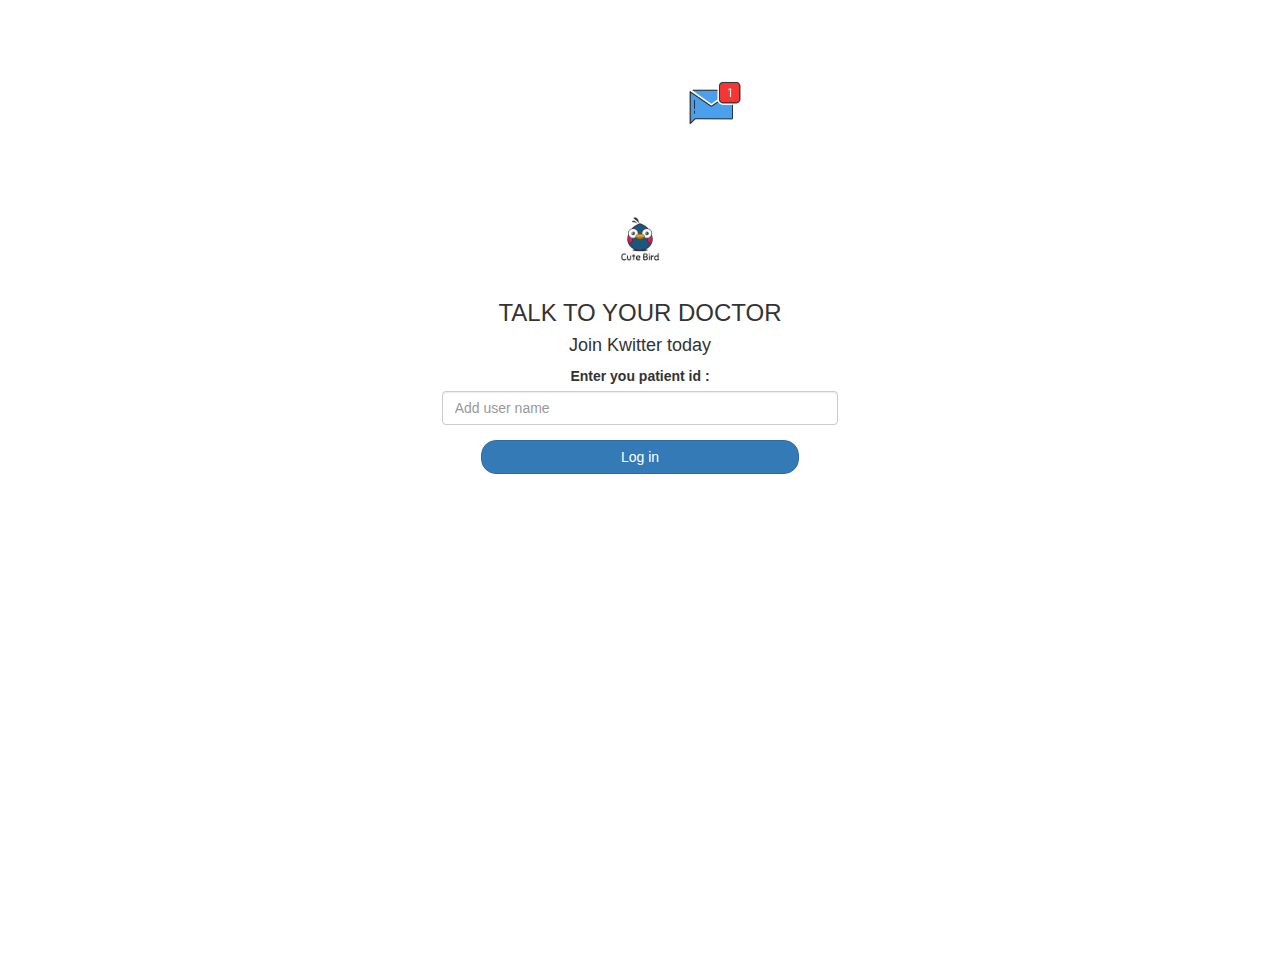
<file: chat.html>
<!DOCTYPE html>
<html>
<head>
	<title>ENZO</title>
<link href="https://fonts.googleapis.com/css?family=Yeon+Sung&display=swap" rel="stylesheet"><meta name="viewport" content="width=device-width, initial-scale=1">

<link rel="stylesheet" href="https://maxcdn.bootstrapcdn.com/bootstrap/3.4.0/css/bootstrap.min.css">
<script src="https://ajax.googleapis.com/ajax/libs/jquery/3.4.1/jquery.min.js"></script>
<script src="https://maxcdn.bootstrapcdn.com/bootstrap/3.4.0/js/bootstrap.min.js"></script>

<link rel="stylesheet" type="text/css" href="chat.css">
<script src="caht.js"></script>
</head>
<body>
<center>
	<h1 class="header">	
		ENZO	<sup> 
	<img src="m2.png">
	</sup>
</h1>
	<div class="col-lg-4 col-md-6 col-sm-6 col-xs-11 login_div">
	<img src="logo.png" class="logo">
		<h3 >TALK TO YOUR DOCTOR  </h3>
		<h4 >Join Kwitter today</h4>
		<div class="form-group">
		  <label >Enter you patient id :</label>
		  <input type="text" class="form-control" placeholder="Add user name" id="user_name">

		</div>
		<button id="login_button" class="btn btn-primary" onclick="login();">Log in</button>
		<br><br>
	</div>
</center>

</body>
</html>
</file>
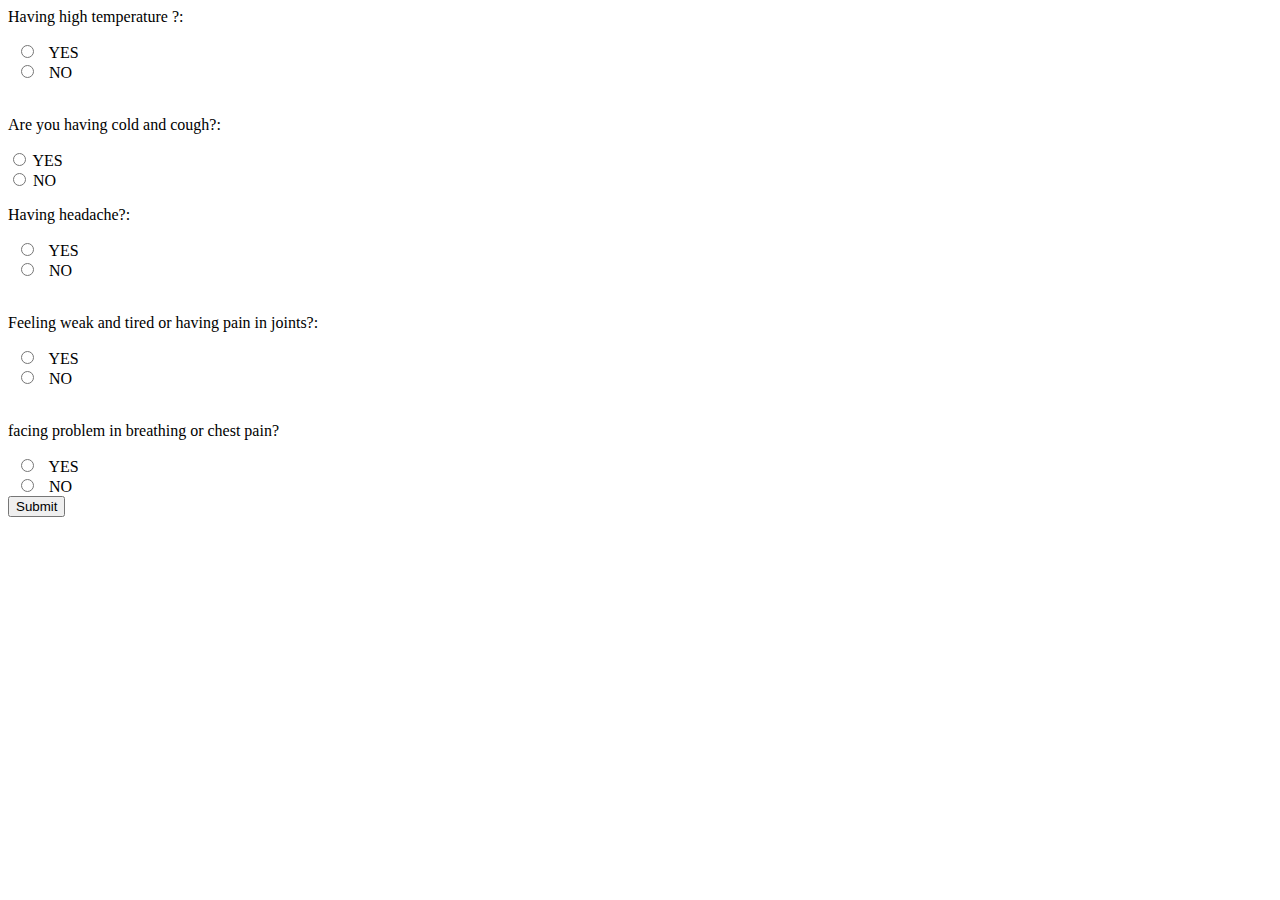
<file: cold1.html>
<html>
    <body>
        <form action="/action_page.php">
            <p>Having high temperature ?:</p>
            <input type="radio" id="yes" name="yesorno" value="yes">
            <label for="yes">YES</label><br>
            <input type="radio" id="no" name="yesorno" value="no">
            <label for="no">NO</label><br>
        
          
            <br>  
          </form>
          <form>
            
            <p>Are you having cold and cough?:</p>
            <input type="radio" id="yes1" name="yesorno" value="yes">
            <label for="yes1">YES</label><br>
            <input type="radio" id="no1" name="yesorno" value="no">
            <label for="no1">NO</label><br>  
            

            
            
          </form>
          <form action="/action_page.php">
            <p>Having headache?:</p>
            <input type="radio" id="yes2" name="yesorno" value="yes">
            <label for="yes2">YES</label><br>
            <input type="radio" id="no2" name="yesorno" value="no">
            <label for="no2">NO</label><br>
        
          
            <br>  
          
            
           
          </form>
          
          <form action="/action_page.php">
            <p>Feeling weak and tired or having pain in joints?:</p>
            <input type="radio" id="yes3" name="yesorno" value="yes">
            <label for="yes3">YES</label><br>
            <input type="radio" id="no3" name="yesorno" value="no">
            <label for="no3">NO</label><br>
        
          
            <br>  
          
            
           
          </form>
          <form action="/action_page.php">
            <p>facing problem in breathing or chest pain?</p>
            <input type="radio" id="yes4" name="fav_language" value="yes">
            <label for="yes4">YES</label><br>
            <input type="radio" id="no4" name="fav_language" value="no">
            <label for="no4">NO</label><br>
        
          
            
            

            
            <input type="submit" value="Submit">   
          </form>
    </body>
</html>
</file>
<file: chat.css>
html, body
{
  height: 100%;
  margin: 0;
}

body
{
background-image: url("https://img.freepik.com/free-photo/woman-doctor-wearing-lab-coat-with-stethoscope-isolated_1303-29791.jpg?w=360");
background-repeat: no-repeat;
background-size: cover;
}

.header
{
	color: white;font-family: 'Yeon Sung';font-size: 45px;letter-spacing: 10px;margin-top: 80px;
}
.header img
{
	width: 80px;margin-left: -15px;
}

.login_div
{
	background: rgba(255,255,255,0.8);float: none;border-radius: 15px;
}

.logo
{
	width: 80px;margin-top: 30px;border-radius: 40px;
}

#login_button
{
	width: 80%;border-radius: 15px;
}

.room_name1
{
	cursor: pointer;
	font-size: 20px;
}


#logout
{
	font-size: 20px; float: right;
}


#output
{
	padding: 10px; width:80%;background: rgba(255,255,255,0.8);border-radius: 15px;
}

.input_div_room_page
{
	width: 80%;
}

.input_div label
{
	color: white;font-size: 20px;
}


.input_div_message_page
{
	position: fixed;bottom: 0px;width: 100%;background: rgba(255,255,255,0.8);
}
.input_div_message_page label
{
	color: black;
}
.input_div_message_page #msg
{
	width: 80%;
}
.input_div_message_page button
{
	margin-top: 15px;
	width: 50%; 
}
.color_white
{
	color: white;
	font-family: 'Anton', sans-serif;
}

#tick_img
{
	width:20px;
}
.message_h4
{
	padding-left:5px;color:grey;
}
.topnav{
    overflow: hidden;
    position:sticky;
	top: 10;
    width: 100%;
    align-items: center;
}
.topnav a{
color:black;
  font-weight: bold;
  font-family: 'Sono', sans-serif;
  text-align-last: center;
	padding: 14px 16px;
	text-decoration: none;
	font-size: 20px;

  }
  .topnav a:hover {
	background-color: #bbb;
	color: black;
  }
</file>
